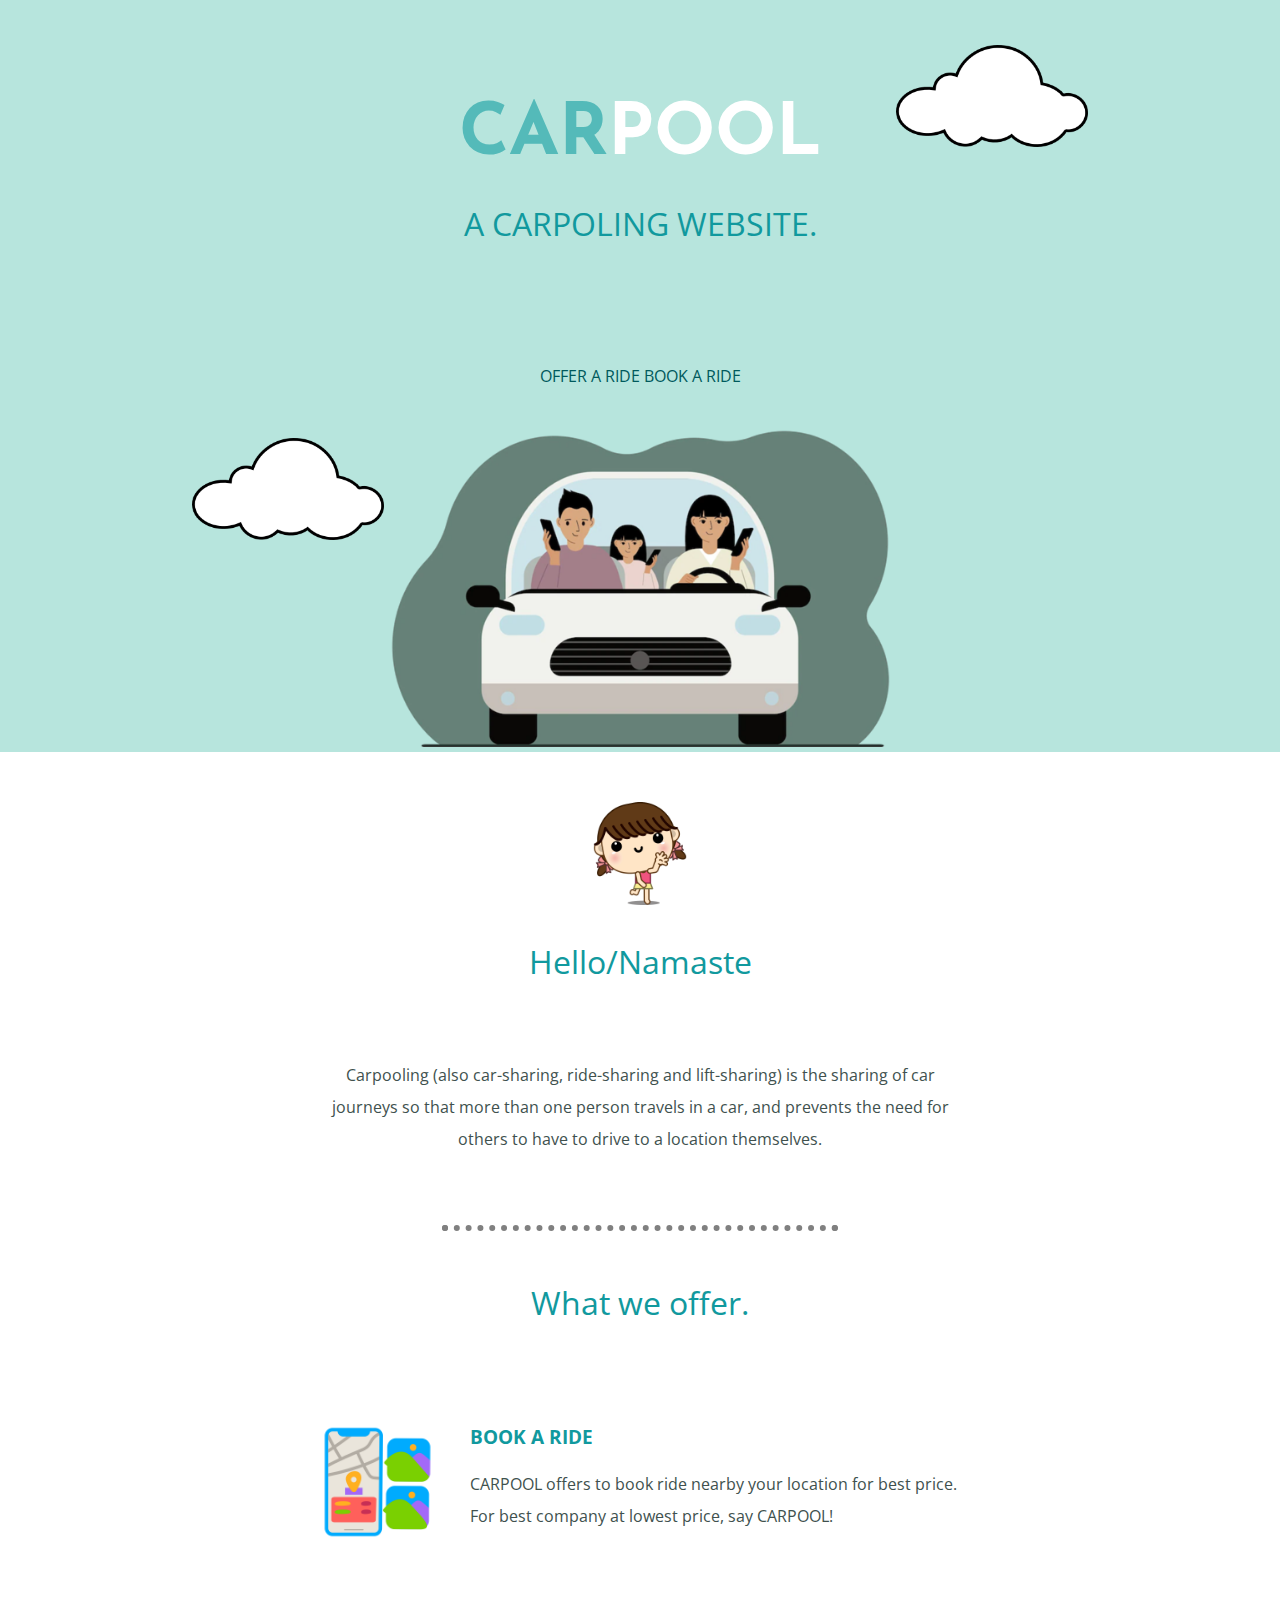
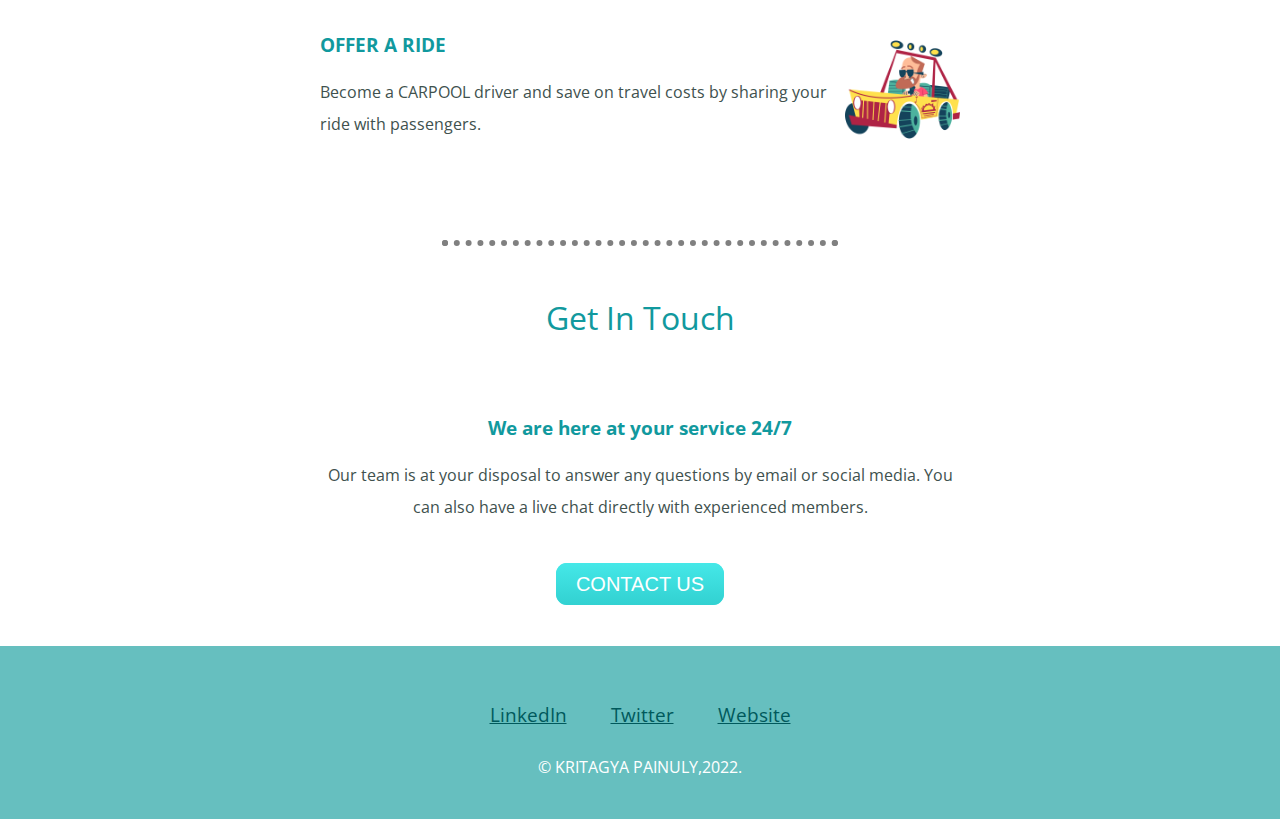
<file: index.html>
<!DOCTYPE html>
<html>
  <head>
    <meta charset="utf-8">
    <title>CARPOOL</title>
    <link href="https://cdn.jsdelivr.net/npm/bootstrap@5.2.0-beta1/dist/css/bootstrap.min.css" rel="stylesheet" integrity="sha384-0evHe/X+R7YkIZDRvuzKMRqM+OrBnVFBL6DOitfPri4tjfHxaWutUpFmBp4vmVor" crossorigin="anonymous">
    <link rel="stylesheet" href="css/styles.css">
    <link rel="icon" href="image/1.png" >
    <link rel="preconnect" href="https://fonts.googleapis.com">
    <link rel="preconnect" href="https://fonts.gstatic.com" crossorigin>
    <link href="https://fonts.googleapis.com/css2?family=Josefin+Sans:wght@700&family=Open+Sans&display=swap" rel="stylesheet">
  </head>
  <body>
   <div class="top">
    <img src="image/cloud.png" alt="cloud" class="cloud">
   <h1><span class="car">CAR</span>POOL</h1>
   <h2>A CARPOLING WEBSITE.</h2>
   <br>
   <img src="image/cloud.png" alt="cloud" class="cloud2">
   <p><a href="offer.html" class="operation">OFFER A RIDE </a>
   <a href="book.html"  class="operation">BOOK A RIDE</a></p>
   <img src="image/car.png" alt="car" class="cars">
   </div>
   <div class="middle-container">
    <div class="profile">
      <img src="image/hello.png" alt="" class="hello">
      <h2>Hello/Namaste</h2>
      <p class="intro">Carpooling (also car-sharing, ride-sharing and lift-sharing) is the sharing of car journeys so that more than one person travels in a car, and prevents the need for others to have to drive to a location themselves.</p>
    </div>
    <hr>
    <div class="skills">
      <h2>What we offer.</h2>
      <div class="skill-row">
        <img class="book" src="image/book.png" alt="">
        <h3>BOOK A RIDE</h3>
        <p>CARPOOL offers to book ride nearby your location for best price. For best company at lowest price, say CARPOOL!</p>
      </div>
      <div class="skill-row">
        <img class="offer" src="image/offer.png" alt="">
        <h3>OFFER A RIDE</h3>
        <p>Become a CARPOOL driver and save on travel costs by sharing your ride with passengers.</p>
      </div>
    </div>
    <hr>
    <div class="contact-me">
      <h2>Get In Touch</h2>
      <h3>We are here at your service 24/7</h3>
      <p class="intro">Our team is at your disposal to answer any questions by email or social media. You can also have a live chat directly with experienced members.</p>
      <a class="btn" href="mailto:kritagyapainuly286@gmail.com">CONTACT US</a>
    </div>
  </div>
  
  
  <div class="bottom-container">
    <a class="footer-link" href="https://www.linkedin.com/">LinkedIn</a>
    <a class="footer-link" href="https://twitter.com/">Twitter</a>
    <a class="footer-link" href="https://www.xyzzz.com/">Website</a>
    <p>© KRITAGYA PAINULY,2022.</p>
  </div>  
  </body>
</html>
</file>
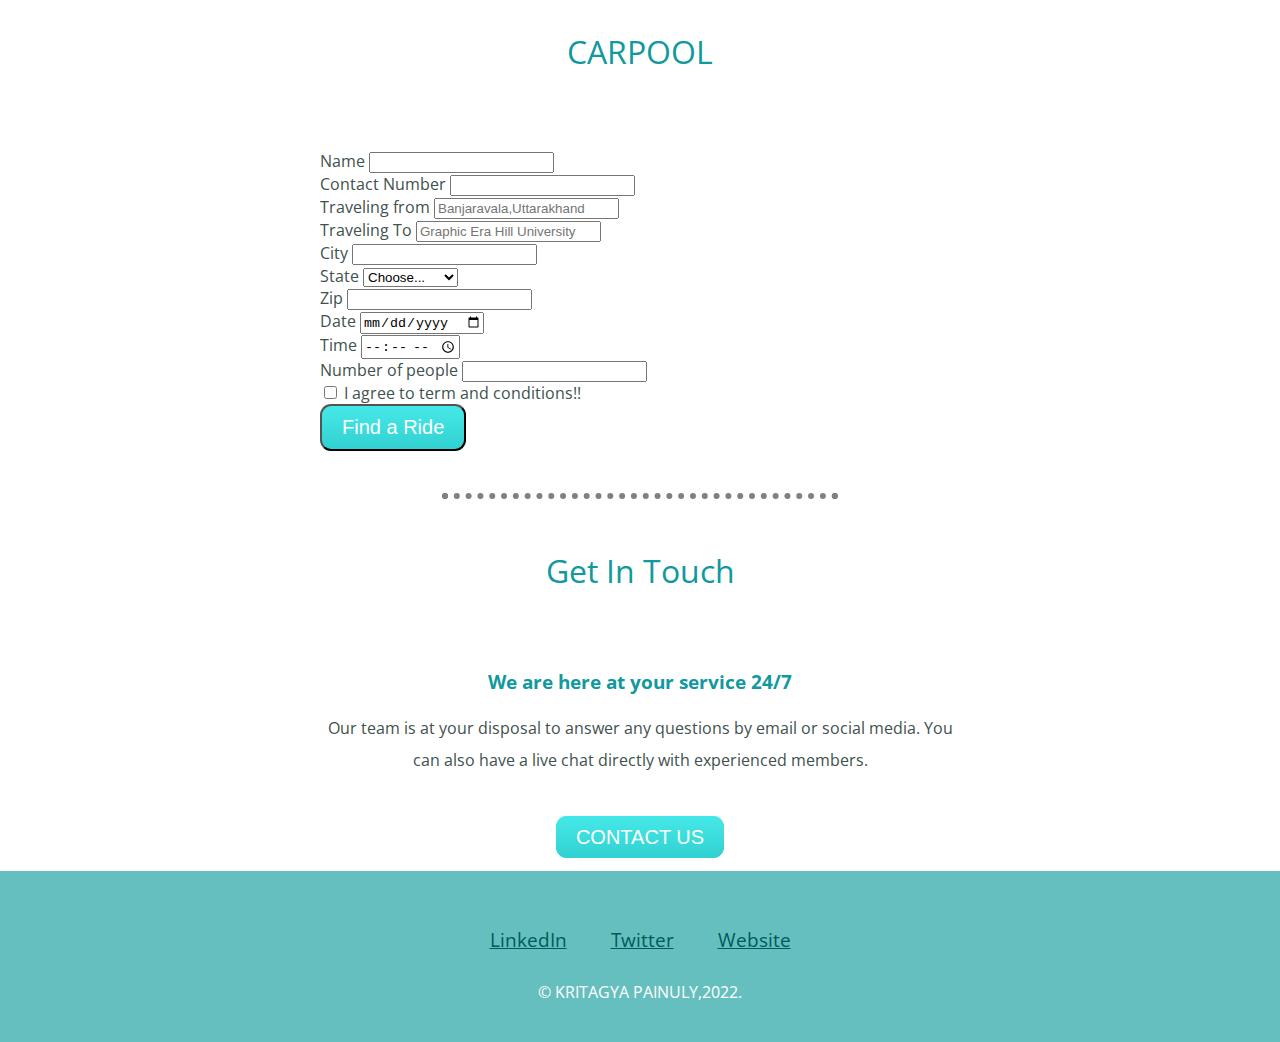
<file: book.html>
<!DOCTYPE html>
<html>
  <head>
    <meta charset="utf-8">
    <title>CARPOOL</title>
    <link rel="icon" href="image/1.png" >
    <link rel="preconnect" href="https://fonts.googleapis.com">
    <link href="https://cdn.jsdelivr.net/npm/bootstrap@5.2.0-beta1/dist/css/bootstrap.min.css" rel="stylesheet" integrity="sha384-0evHe/X+R7YkIZDRvuzKMRqM+OrBnVFBL6DOitfPri4tjfHxaWutUpFmBp4vmVor" crossorigin="anonymous">
   <link rel="preconnect" href="https://fonts.gstatic.com" crossorigin>
   <link href="https://fonts.googleapis.com/css2?family=Josefin+Sans:wght@700&family=Open+Sans&display=swap" rel="stylesheet">
   <link rel="stylesheet" href="css/styles.css">
  </head>
  <body>
    <a href="index.html" style="text-decoration: none;"><h2>CARPOOL</h2></a>
    <form class="row g-3">
      <div class="col-md-6">
        <label for="inputName" class="form-label">Name</label>
        <input type="email" class="form-control" id="inputName">
      </div>
      <div class="col-md-6">
        <label for="inputNumber" class="form-label">Contact Number</label>
        <input type="text" class="form-control" id="inputNumber">
      </div>
      <div class="col-12">
        <label for="inputAddress" class="form-label">Traveling from</label>
        <input type="text" class="form-control" id="inputAddress" placeholder="Banjaravala,Uttarakhand">
      </div>
      <div class="col-12">
        <label for="inputAddress2" class="form-label">Traveling To</label>
        <input type="text" class="form-control" id="inputAddress2" placeholder="Graphic Era Hill University">
      </div>
      <div class="col-md-6">
        <label for="inputCity" class="form-label">City</label>
        <input type="text" class="form-control" id="inputCity">
      </div>
      <div class="col-md-4">
        <label for="inputState" class="form-label">State</label>
        <select id="inputState" class="form-select">
          <option selected>Choose...</option>
          <option>Uttarakhand</option>
          <option>Delhi</option>
          <option>Mumbai</option>
          <option>Punjab</option>
        </select>
      </div>
      <div class="col-md-2">
        <label for="inputZip" class="form-label">Zip</label>
        <input type="text" class="form-control" id="inputZip">
      </div>
      <div class="col-md-3">
        <label for="inputZip" class="form-label">Date</label>
        <input type="date" class="form-control" id="inputZip">
      </div>
      <div class="col-md-3">
        <label for="inputZip" class="form-label">Time</label>
        <input type="time" class="form-control" id="inputZip">
      </div>
      <div class="col-md-3">
        <label for="inputZip" class="form-label">Number of people</label>
        <input type="number" class="form-control" id="inputZip">
      </div>
      <div class="col-12">
        <div class="form-check">
          <input class="form-check-input" type="checkbox" id="gridCheck">
          <label class="form-check-label" for="gridCheck">
           I agree to term and conditions!!
          </label>
        </div>
      </div>
      <div class="col-12">
        <button type="submit" class="btn btn-primary">Find a Ride</button>
      </div>
    </form>
    <br>
    <hr>
    <div class="contact-me">
      <h2>Get In Touch</h2>
      <h3>We are here at your service 24/7</h3>
      <p class="intro">Our team is at your disposal to answer any questions by email or social media. You can also have a live chat directly with experienced members.</p>
      <a class="btn" href="mailto:kritagyapainuly286@gmail.com">CONTACT US</a>
      <br><br>
    </div>
  <div class="bottom-container">
    <a class="footer-link" href="https://www.linkedin.com/">LinkedIn</a>
    <a class="footer-link" href="https://twitter.com/">Twitter</a>
    <a class="footer-link" href="https://www.xyzzz.com/">Website</a>
    <p>© KRITAGYA PAINULY,2022.</p>
  </div>  
  </body>
</html>
</file>
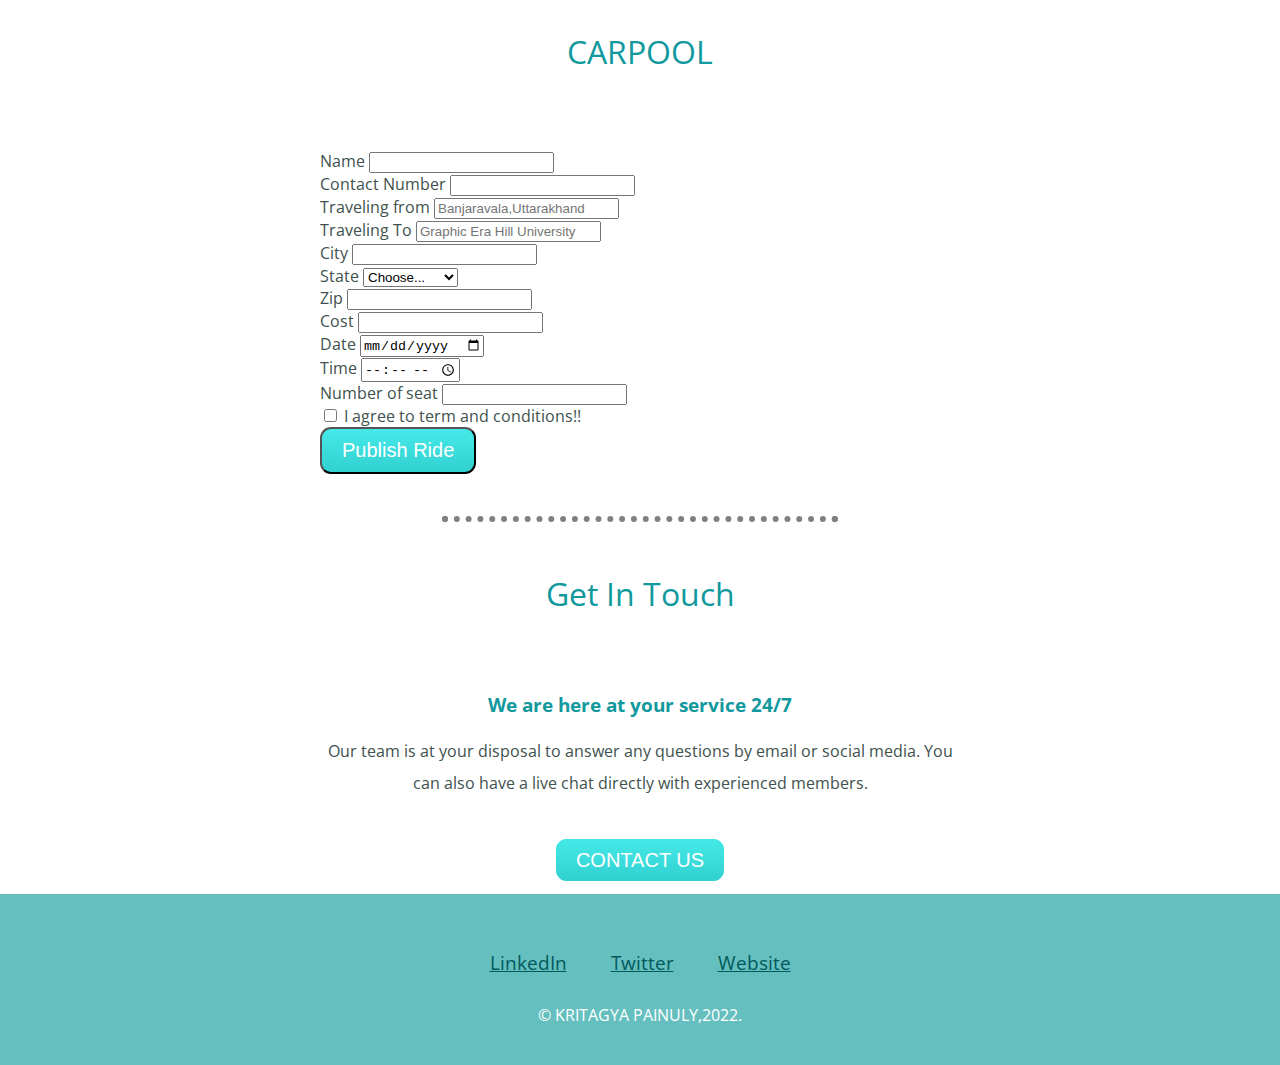
<file: offer.html>
<!DOCTYPE html>
<html>
  <head>
    <meta charset="utf-8">
    <title>CARPOOL</title>
    <link rel="icon" href="image/1.png" >
    <link rel="preconnect" href="https://fonts.googleapis.com">
    <link href="https://cdn.jsdelivr.net/npm/bootstrap@5.2.0-beta1/dist/css/bootstrap.min.css" rel="stylesheet" integrity="sha384-0evHe/X+R7YkIZDRvuzKMRqM+OrBnVFBL6DOitfPri4tjfHxaWutUpFmBp4vmVor" crossorigin="anonymous">
   <link rel="preconnect" href="https://fonts.gstatic.com" crossorigin>
   <link href="https://fonts.googleapis.com/css2?family=Josefin+Sans:wght@700&family=Open+Sans&display=swap" rel="stylesheet">
   <link rel="stylesheet" href="css/styles.css">
  </head>
  <body>
    <a href="index.html" style="text-decoration: none;"><h2>CARPOOL</h2></a>
    <form class="row g-3">
      <div class="col-md-6">
        <label for="inputName" class="form-label">Name</label>
        <input type="email" class="form-control" id="inputName">
      </div>
      <div class="col-md-6">
        <label for="inputNumber" class="form-label">Contact Number</label>
        <input type="text" class="form-control" id="inputNumber">
      </div>
      <div class="col-12">
        <label for="inputAddress" class="form-label">Traveling from</label>
        <input type="text" class="form-control" id="inputAddress" placeholder="Banjaravala,Uttarakhand">
      </div>
      <div class="col-12">
        <label for="inputAddress2" class="form-label">Traveling To</label>
        <input type="text" class="form-control" id="inputAddress2" placeholder="Graphic Era Hill University">
      </div>
      <div class="col-md-6">
        <label for="inputCity" class="form-label">City</label>
        <input type="text" class="form-control" id="inputCity">
      </div>
      <div class="col-md-4">
        <label for="inputState" class="form-label">State</label>
        <select id="inputState" class="form-select">
          <option selected>Choose...</option>
          <option>Uttarakhand</option>
          <option>Delhi</option>
          <option>Mumbai</option>
          <option>Punjab</option>
        </select>
      </div>
      <div class="col-md-2">
        <label for="inputZip" class="form-label">Zip</label>
        <input type="text" class="form-control" id="inputZip">
      </div>
      <div class="col-md-2">
        <label for="inputZip" class="form-label">Cost</label>
        <input type="text" class="form-control" id="inputZip">
      </div>
      <div class="col-md-3">
        <label for="inputZip" class="form-label">Date</label>
        <input type="date" class="form-control" id="inputZip">
      </div>
      <div class="col-md-3">
        <label for="inputZip" class="form-label">Time</label>
        <input type="time" class="form-control" id="inputZip">
      </div>
      <div class="col-md-3">
        <label for="inputZip" class="form-label">Number of seat</label>
        <input type="number" class="form-control" id="inputZip">
      </div>
      <div class="col-12">
        <div class="form-check">
          <input class="form-check-input" type="checkbox" id="gridCheck">
          <label class="form-check-label" for="gridCheck">
           I agree to term and conditions!!
          </label>
        </div>
      </div>
      <div class="col-12">
        <button type="submit" class="btn btn-primary">Publish Ride</button>
      </div>
    </form>
    <br>
    <hr>
    <div class="contact-me">
      <h2>Get In Touch</h2>
      <h3>We are here at your service 24/7</h3>
      <p class="intro">Our team is at your disposal to answer any questions by email or social media. You can also have a live chat directly with experienced members.</p>
      <a class="btn" href="mailto:kritagyapainuly286@gmail.com">CONTACT US</a>
      <br><br>
    </div>
  <div class="bottom-container">
    <a class="footer-link" href="https://www.linkedin.com/">LinkedIn</a>
    <a class="footer-link" href="https://twitter.com/">Twitter</a>
    <a class="footer-link" href="https://www.xyzzz.com/">Website</a>
    <p>© KRITAGYA PAINULY,2022.</p>
  </div>  
  </body>
</html>
</file>
<file: css/styles.css>
.top{
    padding-top: 100px;
    background-color:#B7E5DD; 
}
.car{
    color:#54BAB9;
}
.cloud{
    position: absolute;
    right: 15%;
    top: 5%;
    width: 15%;
}

.cars{
    width:40%;
    margin-bottom: 0px;
}
.cloud2{
    position: absolute;
    left: 15%;
    bottom: 40%;
    width:15%;

}
body{
    color: #40514E;
    margin: 0;
    text-align: center;
    font-family: 'Open Sans', sans-serif;
}
h1{
    font-size: 4.5rem;
    margin-top:0;
    margin-bottom: 0;
    color: white;
    font-family: 'Josefin Sans', sans-serif;
}  
h2{
    font-weight: normal ;
    font-size: 2rem;
    margin-top: 0px;
    color:#11999E;
    font-family: 'Open Sans', sans-serif;
    padding-bottom:50px ;
    padding-top: 30px;
}
h3{
    font-family: 'Open Sans', sans-serif;
    color:#11999E;
}
.hello
{
    width: 8%;
}
.offer
{
    width: 18%;
    float: right;
}
.book
{
    width: 18%;
    float: left;
    margin-right: 35px;
}
.skill-row{
    width: 50%;
    margin: 50px auto 100px auto;
    text-align: left;
}
.bottom-container{
    line-height: 2;
   background-color: #66bfbf;
   padding: 50px 0 20px;
   color: white;
}
.footer-link{
  font-size: 1.2em;
  padding:20px  20px ;
  color: #00595c;
}
.middle-container{
    margin:50px 0;
}
.intro{
    margin: auto;
    width: 50%;
    padding-bottom: 50px;
}
p{
    line-height: 2;
}
hr{
    border:dotted 6px;
    border-bottom: none;
    width: 30%;
    margin: 20px auto;
}
.btn {
    background: #45e8e8;
    background-image: -webkit-linear-gradient(top, #45e8e8, #32d1d1);
    background-image: -moz-linear-gradient(top, #45e8e8, #32d1d1);
    background-image: -ms-linear-gradient(top, #45e8e8, #32d1d1);
    background-image: -o-linear-gradient(top, #45e8e8, #32d1d1);
    background-image: linear-gradient(to bottom, #45e8e8, #32d1d1);
    -webkit-border-radius: 11;
    -moz-border-radius: 11;
    border-radius: 11px;
    font-family: Arial;
    color: #ffff;
    font-size: 20px;
    padding: 10px 20px 10px 20px;
    text-decoration: none;
  }
  
  .btn:hover {
    background: #3cb0fd;
    background-image: -webkit-linear-gradient(top, #3cb0fd, #3498db);
    background-image: -moz-linear-gradient(top, #3cb0fd, #3498db);
    background-image: -ms-linear-gradient(top, #3cb0fd, #3498db);
    background-image: -o-linear-gradient(top, #3cb0fd, #3498db);
    background-image: linear-gradient(to bottom, #3cb0fd, #3498db);
    text-decoration: none;
  }
  .g-3{
    text-align: left;
    width: 50%;
    margin: 0 auto 0 auto;
  }
  .operation{
    text-decoration: none;
    color: #00595c;
  }
</file>
